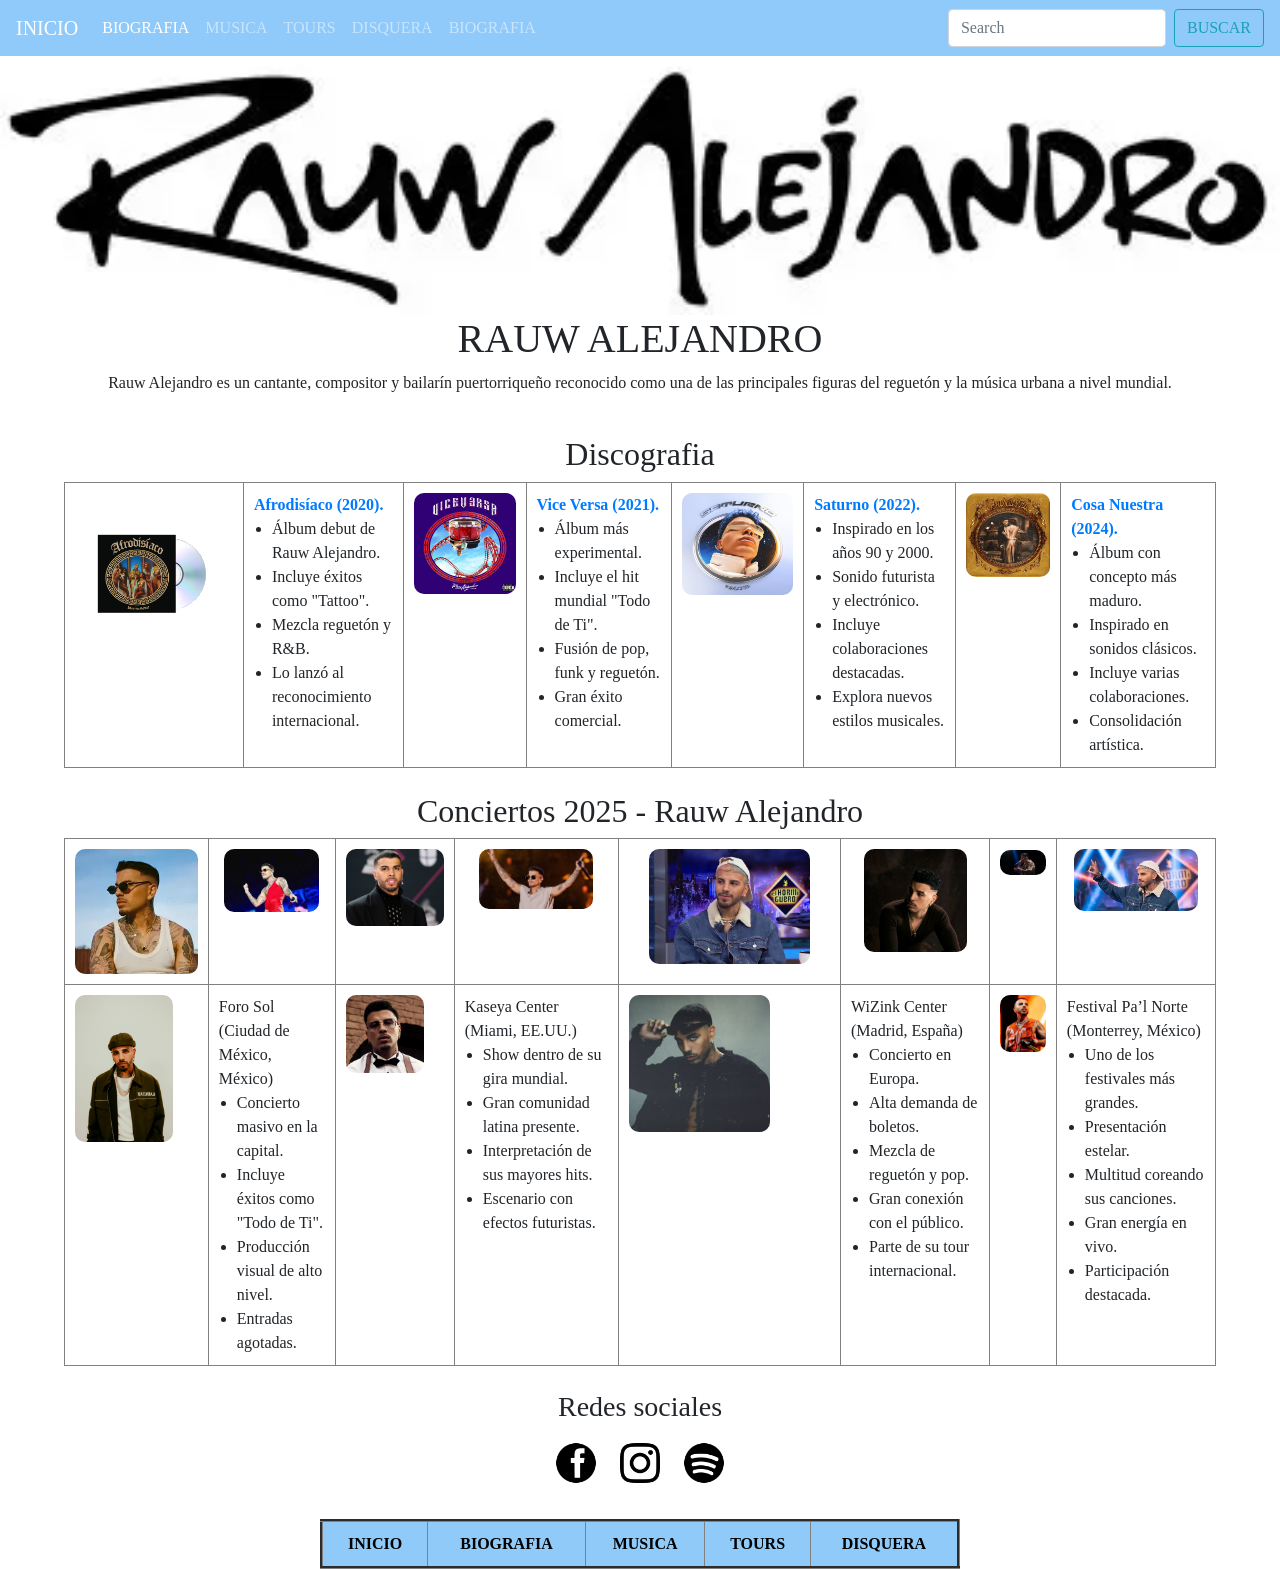
<file: index.html>
<!DOCTYPE html>
<html lang="es">
<head>
    <meta charset="UTF-8">
    <meta name="viewport" content="width=device-width, initial-scale=1.0">
    <title>Pagina principal</title>
    <link rel="stylesheet"
    href="https://stackpath.bootstrapcdn.com/bootstrap/4.4.1/css/bootstrap.min.css">

    <style>
        body{
            background-color:#fff;
            font-family: Verdana;
        }

        h1, h2, h3{
            text-align:center;
        }

        table{
            border-collapse: collapse;
        }

        td{
            padding:10px;
            vertical-align: top;
        }

        .menu td{
            background-color:#90CAF9;
        }

        .menu a{
            text-decoration:none;
            color:black;
            font-weight:bold;
        }

        .menu a:hover{
            color:#0D47A1;
        }

        img{
            border-radius:10px;
        }

        ul{
            margin:0;
            padding-left:18px;
        }
    </style>
</head>
<body>
<nav class="navbar navbar-expand-lg navbar-dark"
style="background-color: #90cafb;">
    <a class="navbar-brand" href="index.html">INICIO</a>
    <button class="navbar-toggler" type="button"
    data-toggle="collapse"
    data-target="#navbarTogglerDemo02"
    aria-controls="navbarTogglerDemo02"
    aria-expanded="false"
    aria-label="Toggle navigation">
        <span class="navbar-toggler-icon"></span>
    </button>
    <div class="collapse navbar-collapse" id="navbarTogglerDemo02">
        <ul class="navbar-nav mr-auto mt-2 mt-lg-0">

            <li class="nav-item active">
                <a class="nav-link" href="sofpag1.html">
                   BIOGRAFIA
                </a>
            </li>
            <li class="nav-item">
                <a class="nav-link" href="sofpag2.html">
                    MUSICA
                </a>
            </li>
            <li class="nav-item">
                <a class="nav-link" href="sofpag3.html">
                    TOURS
                </a>
            </li>
            <li class="nav-item">
                <a class="nav-link" href="sofpag4.html">
                    DISQUERA
                </a>
            </li>
            <li class="nav-item">
                <a class="nav-link" href="bio.html">
                    BIOGRAFIA
                </a>
            </li>
        </ul>
        <form class="form-inline my-2 my-lg-0">
            <input class="form-control mr-sm-2"
            type="search"
            placeholder="Search">
            <button class="btn btn-outline-info my-2 my-sm-0"
            type="submit">
                BUSCAR
            </button>
        </form>
    </div>
</nav>
<img src="imagenes/baner.webp" width="100%" height="50%">
<h1>RAUW ALEJANDRO</h1>
<p align="center">
Rauw Alejandro es un cantante, compositor y bailarín puertorriqueño reconocido
como una de las principales figuras del reguetón y la música urbana a nivel mundial.
</p>

<br>
<h2>Discografia</h2>
<table width="90%" align="center" border="1">
<tr>

<td>
<img src="imagenes/afrodi.webp" width="100%">
</td>

<td>
<a href="https://open.spotify.com/album/3fq06DDIkadDRB9RuBb22v">
<b>Afrodisíaco (2020).</b>
</a>

<ul>
    <li>Álbum debut de Rauw Alejandro.</li>
    <li>Incluye éxitos como "Tattoo".</li>
    <li>Mezcla reguetón y R&B.</li>
    <li>Lo lanzó al reconocimiento internacional.</li>
</ul>
</td>

<td>
<img src="imagenes/viceversa.jpeg" width="100%">
</td>

<td>
<a href="https://open.spotify.com/album/2Nt6MDJXfoxQ22tIQgWXIh">
<b>Vice Versa (2021).</b>
</a>

<ul>
    <li>Álbum más experimental.</li>
    <li>Incluye el hit mundial "Todo de Ti".</li>
    <li>Fusión de pop, funk y reguetón.</li>
    <li>Gran éxito comercial.</li>
</ul>
</td>

<td>
<img src="imagenes/saturno.png" width="100%">
</td>

<td>
<a href="https://open.spotify.com/album/5AcRssiG0Zqu3lqYW7hMoM">
<b>Saturno (2022).</b>
</a>

<ul>
    <li>Inspirado en los años 90 y 2000.</li>
    <li>Sonido futurista y electrónico.</li>
    <li>Incluye colaboraciones destacadas.</li>
    <li>Explora nuevos estilos musicales.</li>
</ul>
</td>

<td>
<img src="imagenes/cosanuestra.avif" width="100%">
</td>

<td>
<a href="https://open.spotify.com/album/0aX0UXrHG2ceYIxTQcqJdA">
<b>Cosa Nuestra (2024).</b>
</a>

<ul>
    <li>Álbum con concepto más maduro.</li>
    <li>Inspirado en sonidos clásicos.</li>
    <li>Incluye varias colaboraciones.</li>
    <li>Consolidación artística.</li>
</ul>
</td>
</tr>
</table>
<br>
<h2>Conciertos 2025 - Rauw Alejandro</h2>
<table width="90%" align="center" border="1">
<tr align="center">
<td><img src="imagenes/rauw.webp" width="100%"></td>
<td><img src="imagenes/rauw11.jpg" width="90%"></td>
<td><img src="imagenes/rauw2.jpeg" width="100%"></td>
<td><img src="imagenes/rauw10.webp" width="80%"></td>
<td><img src="imagenes/rauw8.jpg" width="80%"></td>
<td><img src="imagenes/rauw5.jpg" width="80%"></td>
<td><img src="imagenes/rauw9.webp" width="100%"></td>
<td><img src="imagenes/rauw7.webp" width="90%"></td>
</tr>
<tr>
<td><img src="imagenes/rauw3.jpg" width="80%"></td>

<td>
Foro Sol (Ciudad de México, México)

<ul>
    <li>Concierto masivo en la capital.</li>
    <li>Incluye éxitos como "Todo de Ti".</li>
    <li>Producción visual de alto nivel.</li>
    <li>Entradas agotadas.</li>
</ul>
</td>
<td><img src="imagenes/rauw6.jpg" width="80%"></td>

<td>
Kaseya Center (Miami, EE.UU.)

<ul>
    <li>Show dentro de su gira mundial.</li>
    <li>Gran comunidad latina presente.</li>
    <li>Interpretación de sus mayores hits.</li>
    <li>Escenario con efectos futuristas.</li>
</ul>
</td>

<td><img src="imagenes/rauw4.jpg" width="70%"></td>

<td>
WiZink Center (Madrid, España)

<ul>
    <li>Concierto en Europa.</li>
    <li>Alta demanda de boletos.</li>
    <li>Mezcla de reguetón y pop.</li>
    <li>Gran conexión con el público.</li>
    <li>Parte de su tour internacional.</li>
</ul>
</td>

<td><img src="imagenes/rauw1.webp" width="100%"></td>

<td>
Festival Pa’l Norte (Monterrey, México)

<ul>
    <li>Uno de los festivales más grandes.</li>
    <li>Presentación estelar.</li>
    <li>Multitud coreando sus canciones.</li>
    <li>Gran energía en vivo.</li>
    <li>Participación destacada.</li>
</ul>
</td>
</tr>
</table>
<br>
<h3>Redes sociales</h3>
<table width="15%" align="center" border="0">
<tr>
<td>
<a href="https://www.facebook.com/rauwalejandro/">
<img src="imagenes/facebook.jpg"
width="100%"
alt="Facebook de Rauw Alejandro">
</a>
</td>
<td>
<a href="https://www.instagram.com/rauwalejandro/">
<img src="imagenes/instagram.jpg"
width="100%"
alt="Instagram de Rauw Alejandro">
</a>
</td>
<td>
<a href="https://open.spotify.com/intl-es/artist/1mcTU81TzQhprhouKaTkpq">
<img src="imagenes/spoty.jpg"
width="100%"
alt="Spotify de Rauw Alejandro">
</a>
</td>
</tr>
</table><br>
<table width="50%" align="center" border="3" class="menu">
<tr align="center">
    <td><a href="index.html">INICIO</a></td>
    <td><a href="sofpag1.html">BIOGRAFIA</a></td>
    <td><a href="sofpag2.html">MUSICA</a></td>
    <td><a href="sofpag3.html">TOURS</a></td>
    <td><a href="sofpag4.html">DISQUERA</a></td>
</tr>
</table>

<script src="https://code.jquery.com/jquery-3.4.1.slim.min.js"></script>
<script src="https://cdn.jsdelivr.net/npm/popper.js@1.16.0/dist/umd/popper.min.js"></script>
<script src="https://stackpath.bootstrapcdn.com/bootstrap/4.4.1/js/bootstrap.min.js"></script>

</body>
</html>
</file>
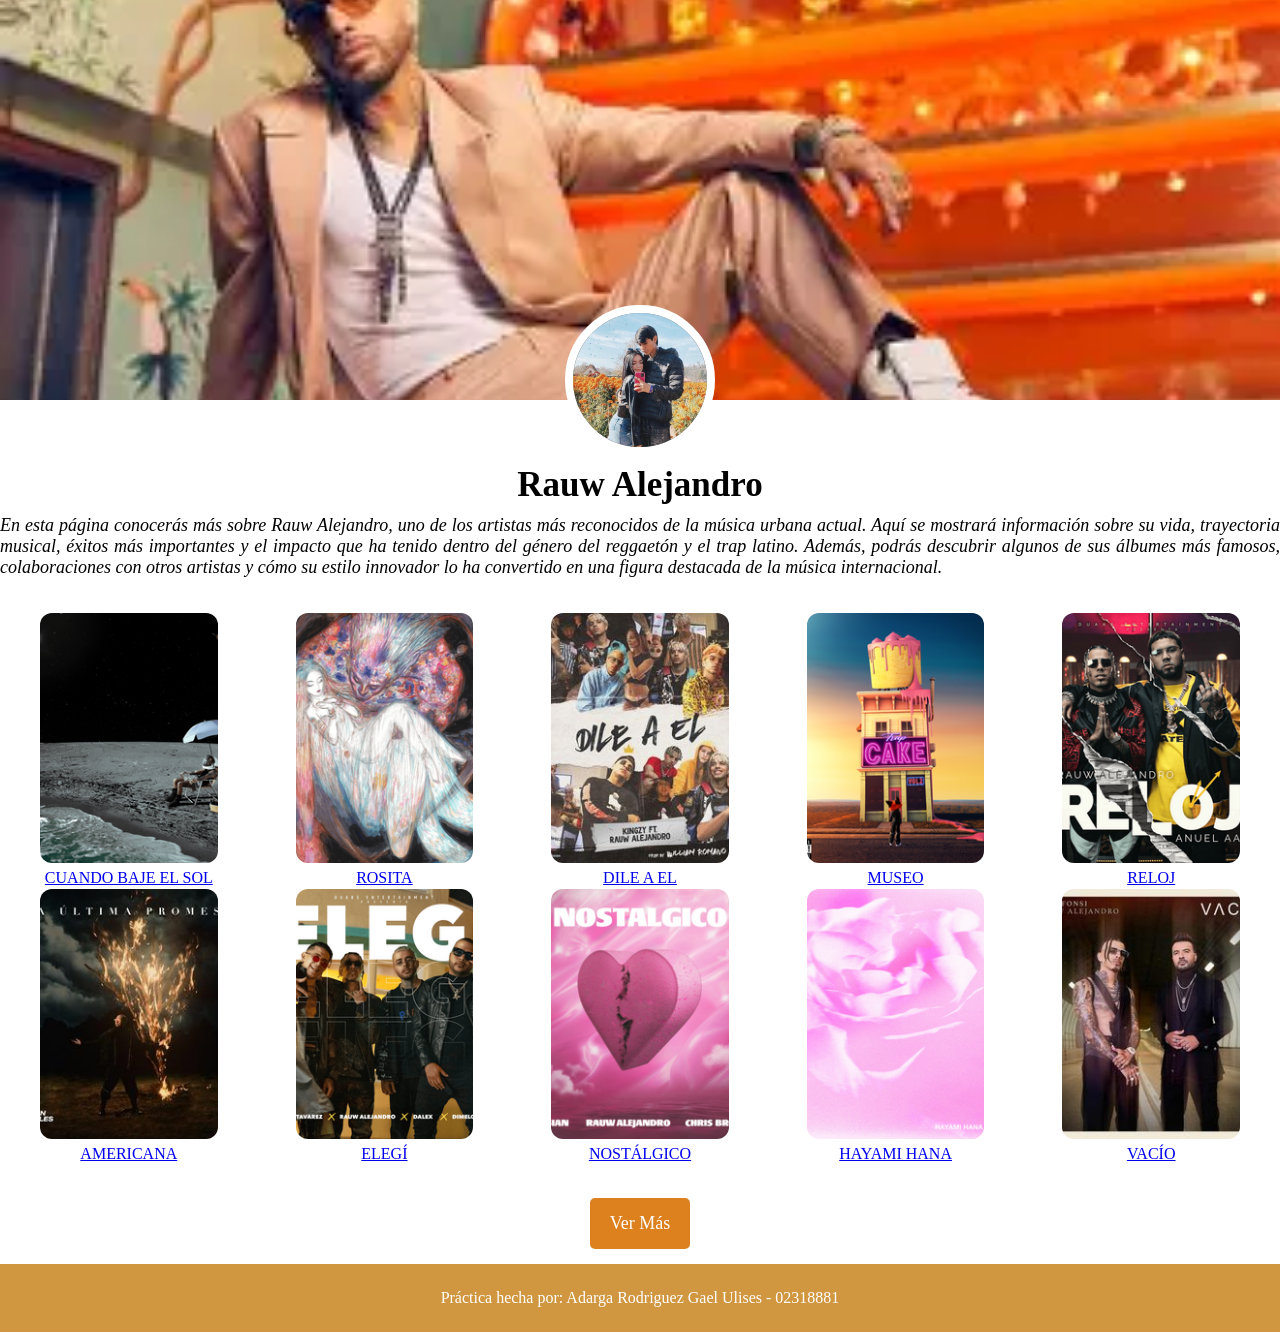
<file: bio.html>
<!DOCTYPE html>
<html lang="es">
<head>
    <meta charset="UTF-8">
    <meta name="viewport" content="width=device-width, initial-scale=1.0">
    <title>Práctica 4 - Raw Alejandro</title>

    <link rel="stylesheet" href="estilos.css">
</head>
<body>
    <div class="contenedor">

        <header>

        </header>
        <main>
            <div class="perfil">
                <img src="imagenes/perfil.jpg" alt="Rauw Alejandro">
            </div>

            <div class="texto">

                <h2>Rauw Alejandro</h2>

                <p>
                    En esta página conocerás más sobre Rauw Alejandro, uno de los artistas más
                    reconocidos de la música urbana actual. Aquí se mostrará información sobre
                    su vida, trayectoria musical, éxitos más importantes y el impacto que ha
                    tenido dentro del género del reggaetón y el trap latino.

                    Además, podrás descubrir algunos de sus álbumes más famosos, colaboraciones
                    con otros artistas y cómo su estilo innovador lo ha convertido en una figura
                    destacada de la música internacional.
                </p>


            <br>
<table width="100%" align="center" border="0">

<tr align="center">
    <td><img src="imagenes/cuando.png"></td>
    <td><img src="imagenes/rosita.png"></td>
    <td><img src="imagenes/dile.jpg"></td>
    <td><img src="imagenes/museo.png"></td>
    <td><img src="imagenes/reloj.png"></td>
</tr>

<tr align="center">
    <td><a href="https://open.spotify.com/intl-es/track/4OVHxReloGwGriqVFF2M79">CUANDO BAJE EL SOL</a></td>
    <td><a href="https://open.spotify.com/intl-es/track/4HyPxBQDLUnY3w7gukITrW">ROSITA</a></td>
    <td><a href="https://open.spotify.com/intl-es/track/13Tbv4nflNxg9kYBIbJnd9">DILE A EL</a></td>
    <td><a href="https://open.spotify.com/intl-es/track/6WfxIJKmYRSpsBJv0tEAKX">MUSEO</a></td>
    <td><a href="https://open.spotify.com/intl-es/track/4loQgPwJHocL3dFwLfjb1J">RELOJ</a></td>
</tr>

<tr align="center">
    <td><img src="imagenes/americana.jpg"></td>
    <td><img src="imagenes/elegi.png"></td>
    <td><img src="imagenes/nostalgico.png"></td>
    <td><img src="imagenes/hayami.png"></td>
    <td><img src="imagenes/vacio.jpg"></td>
</tr>

<tr align="center">
    <td><a href="https://open.spotify.com/intl-es/track/7mmyIoIK9SZRW6pXJfwFnk">AMERICANA</a></td>
    <td><a href="https://open.spotify.com/intl-es/track/50ZC4PM7hywH27RcCfViau">ELEGÍ</a></td>
    <td><a href="https://open.spotify.com/intl-es/track/2BEcap3xJtmiPaHKyfQi4e">NOSTÁLGICO</a></td>
    <td><a href="https://open.spotify.com/intl-es/track/1G7dT2vBltjqflkUEHwRoX">HAYAMI HANA</a></td>
    <td><a href="https://open.spotify.com/intl-es/track/4KnLltd5UNz4c085UAr5dR">VACÍO</a></td>
</tr>

</table>
<br>
            <div class="boton">
                <a href="index.html" class="btn">Ver Más</a>
            </div>

        </main>

        <footer>
            <p>Práctica hecha por: Adarga Rodriguez Gael Ulises - 02318881</p>
        </footer>

    </div>

</body>
</html>
</file>
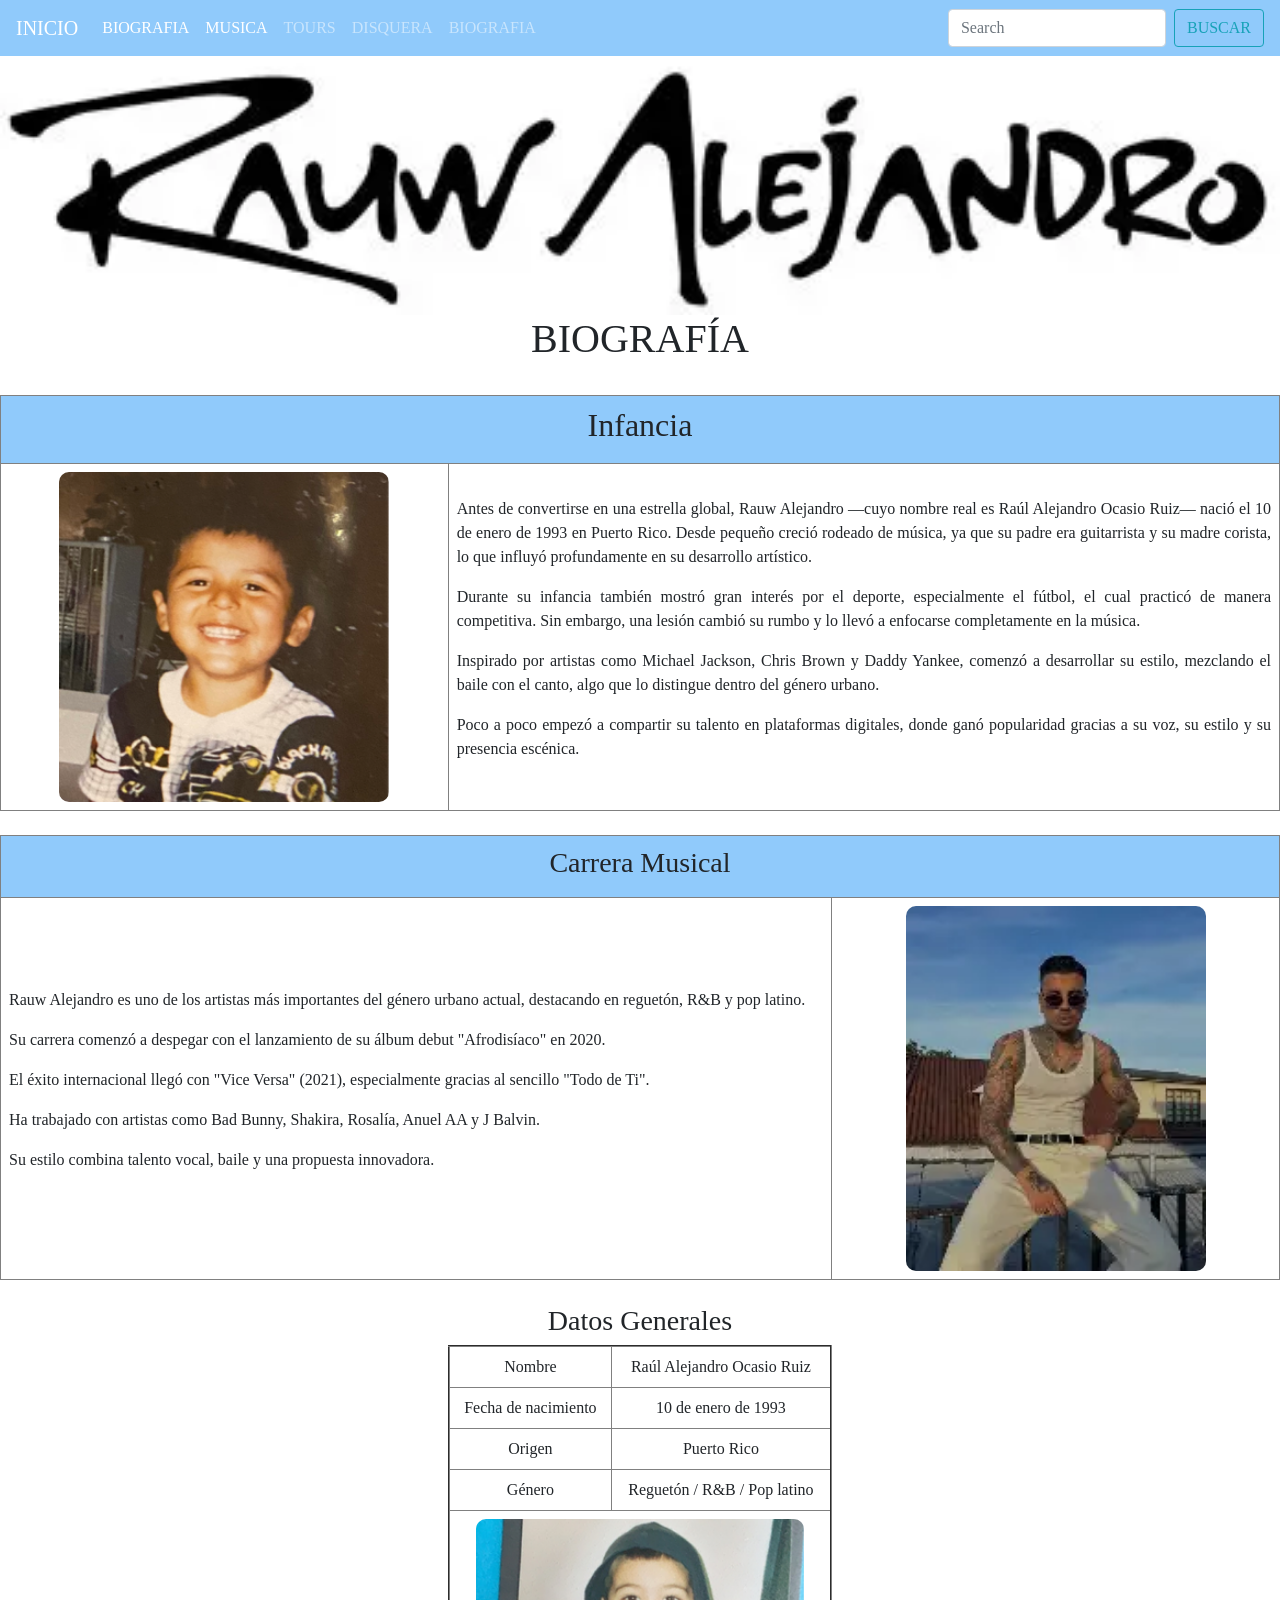
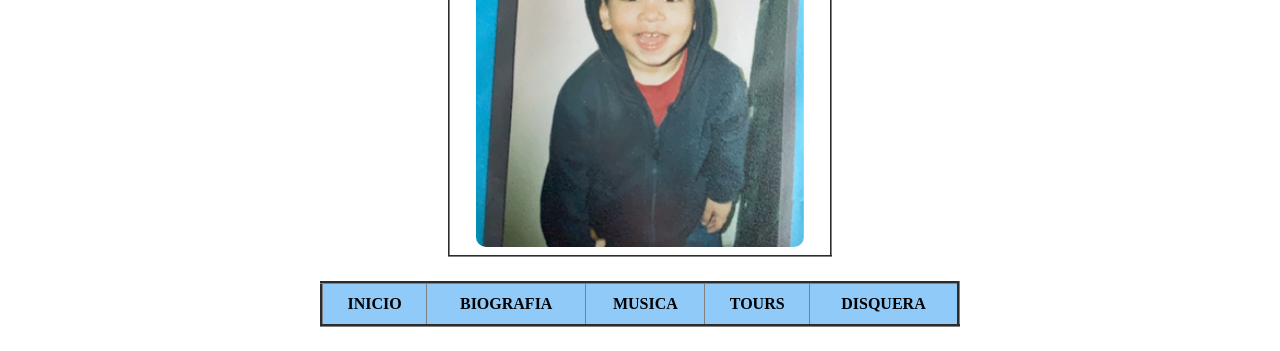
<file: sofpag1.html>
<!DOCTYPE html>
<html lang="es">

<head>

<meta charset="UTF-8">
<meta name="viewport" content="width=device-width, initial-scale=1.0">

<title>rauwpag1</title>

<link rel="stylesheet"
href="https://stackpath.bootstrapcdn.com/bootstrap/4.4.1/css/bootstrap.min.css"
integrity="sha384-Vkoo8x4CGsO3+Hhxv8T/Q5PaXtkKtu6ug5TOeNV6gBiFeWPGFN9MuhOf23Q9Ifjh"
crossorigin="anonymous">

<style>

body{
    background-color:#fff;
    font-family: Verdana;
}

h1, h2, h3{
    text-align:center;
}

table{
    border-collapse: collapse;
}

td{
    padding:8px;
}

.tr{
    background-color:#90cafb;
}

.menu td{
    background-color:#90CAF9;
}

.menu a{
    text-decoration:none;
    color:black;
    font-weight:bold;
}

.menu a:hover{
    color:#0D47A1;
}

img{
    border-radius:10px;
}

</style>

</head>

<body>


<nav class="navbar navbar-expand-lg navbar-dark"
style="background-color: #90cafb;">

<a class="navbar-brand" href="index.html">INICIO</a>

<button class="navbar-toggler"
type="button"
data-toggle="collapse"
data-target="#navbarTogglerDemo02"
aria-controls="navbarTogglerDemo02"
aria-expanded="false"
aria-label="Toggle navigation">

<span class="navbar-toggler-icon"></span>

</button>

<div class="collapse navbar-collapse" id="navbarTogglerDemo02">

<ul class="navbar-nav mr-auto mt-2 mt-lg-0">

<li class="nav-item active">
<a class="nav-link" href="sofpag1.html">
BIOGRAFIA
</a>
</li>

<li class="nav-item active">
<a class="nav-link" href="sofpag2.html">
MUSICA
</a>
</li>

<li class="nav-item">
<a class="nav-link" href="sofpag3.html">
TOURS
</a>
</li>

<li class="nav-item">
<a class="nav-link" href="sofpag4.html">
DISQUERA
</a>
</li>
<li class="nav-item">
                <a class="nav-link" href="bio.html">
                    BIOGRAFIA
                </a>
            </li>
</ul>

<form class="form-inline my-2 my-lg-0">

<input class="form-control mr-sm-2"
type="search"
placeholder="Search">

<button class="btn btn-outline-info my-2 my-sm-0"type="submit">
BUSCAR
</button>
</form>
</div>
</nav>

<img src="imagenes/baner.webp"
width="100%"
alt="Banner de Rauw Alejandro">

<h1>BIOGRAFÍA</h1>

<br>

<table border="1" width="100%" cellpadding="10" cellspacing="0">

<tr class="tr">

<th colspan="2">
<h2>Infancia</h2>
</th>

</tr>

<tr>

<td width="35%" align="center">

<img src="imagenes/infante.png" width="330">

</td>

<td align="justify">

<p>
Antes de convertirse en una estrella global, Rauw Alejandro —cuyo nombre real es
Raúl Alejandro Ocasio Ruiz— nació el 10 de enero de 1993 en Puerto Rico.
Desde pequeño creció rodeado de música, ya que su padre era guitarrista y
su madre corista, lo que influyó profundamente en su desarrollo artístico.
</p>

<p>
Durante su infancia también mostró gran interés por el deporte, especialmente
el fútbol, el cual practicó de manera competitiva. Sin embargo, una lesión
cambió su rumbo y lo llevó a enfocarse completamente en la música.
</p>

<p>
Inspirado por artistas como Michael Jackson, Chris Brown y Daddy Yankee,
comenzó a desarrollar su estilo, mezclando el baile con el canto, algo que
lo distingue dentro del género urbano.
</p>

<p>
Poco a poco empezó a compartir su talento en plataformas digitales, donde
ganó popularidad gracias a su voz, su estilo y su presencia escénica.
</p>

</td>

</tr>

</table>

<br>

<!-- CARRERA -->

<table border="1" width="100%" cellpadding="10" cellspacing="0">

<tr class="tr">

<th colspan="2">
<h3>Carrera Musical</h3>
</th>

</tr>

<tr>

<td align="justify">

<p>
Rauw Alejandro es uno de los artistas más importantes del género urbano actual,
destacando en reguetón, R&B y pop latino.
</p>

<p>
Su carrera comenzó a despegar con el lanzamiento de su álbum debut
"Afrodisíaco" en 2020.
</p>

<p>
El éxito internacional llegó con "Vice Versa" (2021),
especialmente gracias al sencillo "Todo de Ti".
</p>

<p>
Ha trabajado con artistas como Bad Bunny, Shakira, Rosalía,
Anuel AA y J Balvin.
</p>

<p>
Su estilo combina talento vocal, baile y una propuesta innovadora.
</p>

</td>

<td width="35%" align="center">

<img src="imagenes/a.webp" width="300">
</td>
</tr>
</table>
<br>
<h3>Datos Generales</h3>
<table align="center" border="2" width="30%">
<tr align="center">
<td>Nombre</td>
<td>Raúl Alejandro Ocasio Ruiz</td>
</tr>
<tr align="center">
<td>Fecha de nacimiento</td>
<td>10 de enero de 1993</td>
</tr>
<tr align="center">
<td>Origen</td>
<td>Puerto Rico</td>
</tr>
<tr align="center">
<td>Género</td>
<td>Reguetón / R&B / Pop latino</td>
</tr>
<tr align="center">
<td colspan="2">
<img src="imagenes/nino.png" width="90%">

</td>
</tr>
</table>

<br>

<table width="50%" align="center" border="3" class="menu">
<tr align="center">
<td><a href="index.html">INICIO</a></td>
<td><a href="sofpag1.html">BIOGRAFIA</a></td>
<td><a href="sofpag2.html">MUSICA</a></td>
<td><a href="sofpag3.html">TOURS</a></td>
<td><a href="sofpag4.html">DISQUERA</a></td>
</tr>
</table>
<br>


<script src="https://code.jquery.com/jquery-3.4.1.slim.min.js"></script>
<script src="https://cdn.jsdelivr.net/npm/popper.js@1.16.0/dist/umd/popper.min.js"></script>
<script src="https://stackpath.bootstrapcdn.com/bootstrap/4.4.1/js/bootstrap.min.js"></script>

</body>
</html>
</file>
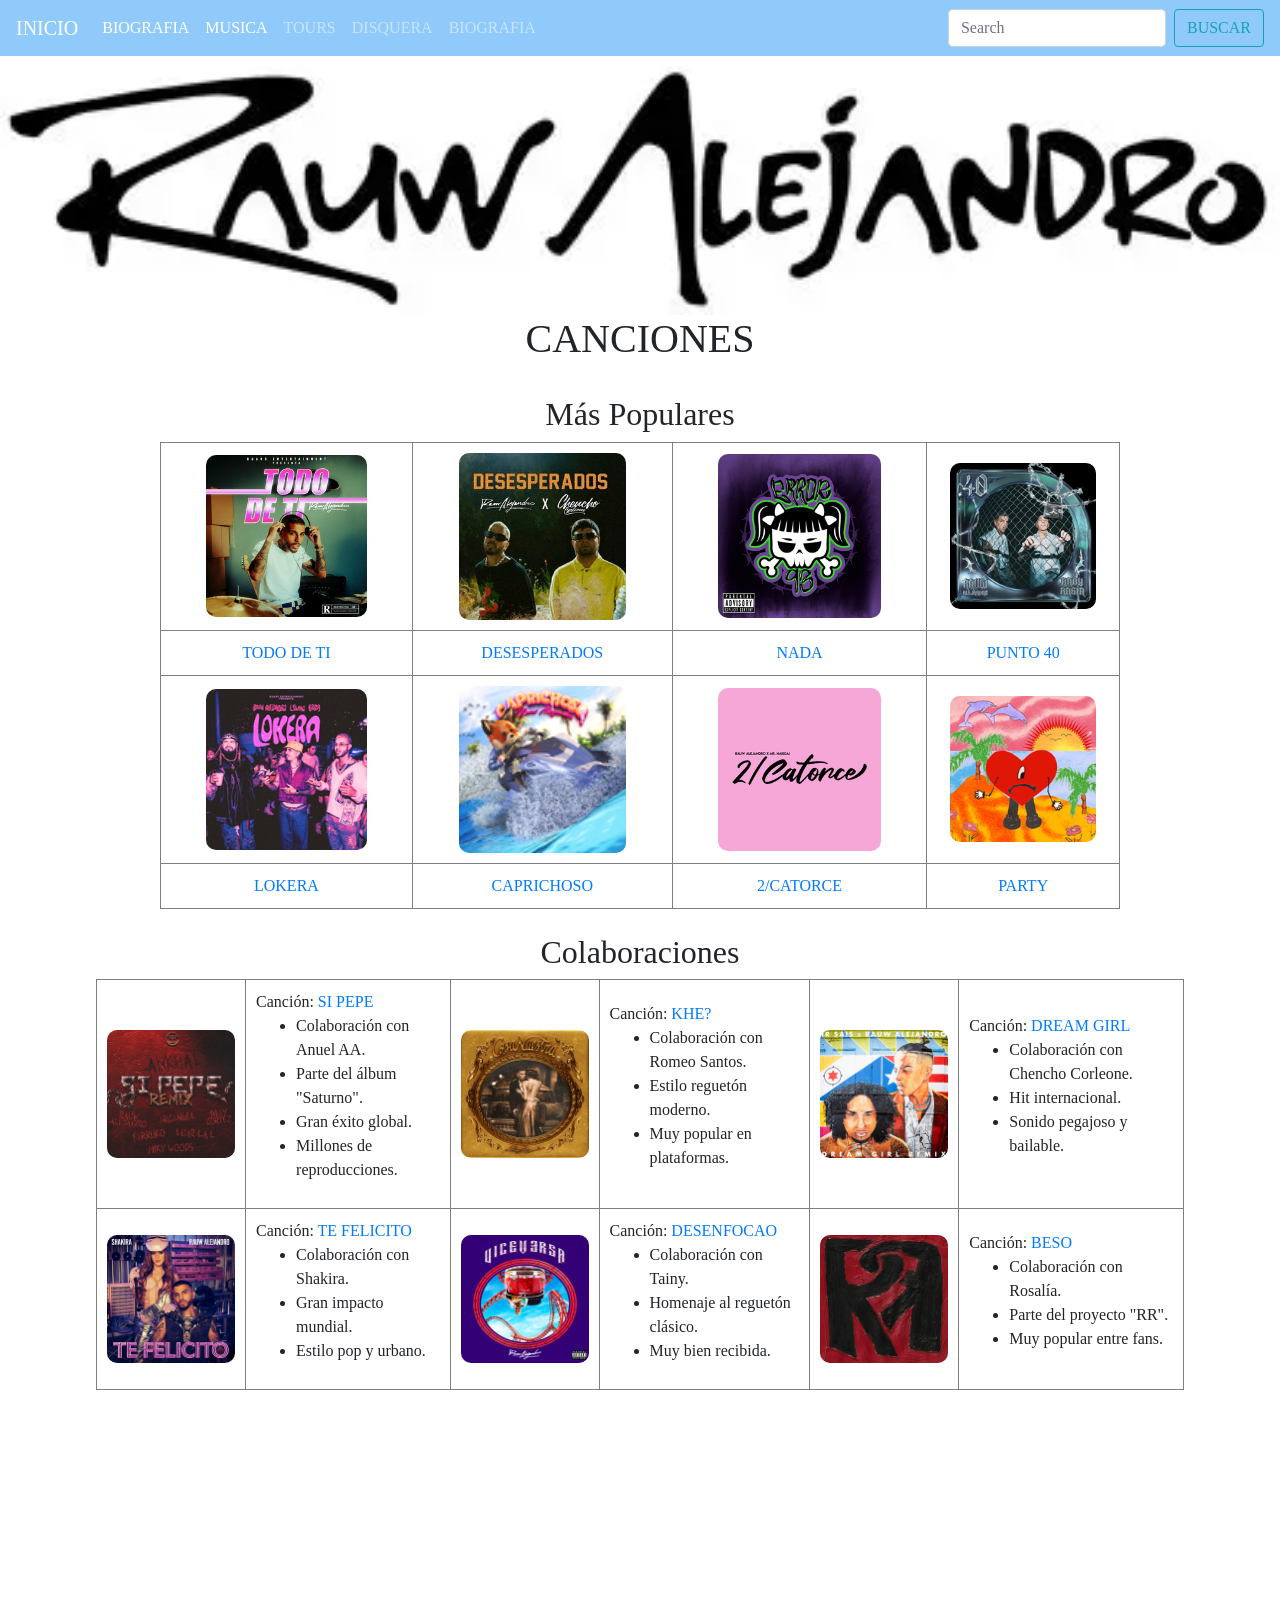
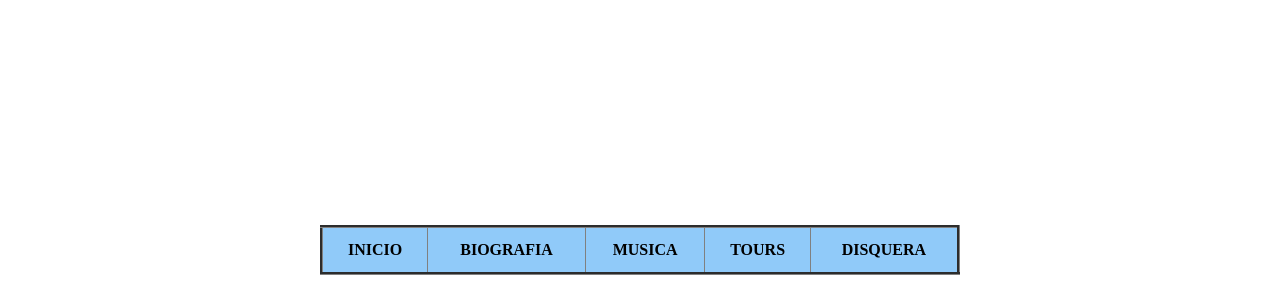
<file: sofpag2.html>
<!DOCTYPE html>
<html lang="es">
<head>
<meta charset="UTF-8">
<meta name="viewport" content="width=device-width, initial-scale=1.0">
<title>rauwpag2</title>
<link rel="stylesheet"
href="https://stackpath.bootstrapcdn.com/bootstrap/4.4.1/css/bootstrap.min.css"
integrity="sha384-Vkoo8x4CGsO3+Hhxv8T/Q5PaXtkKtu6ug5TOeNV6gBiFeWPGFN9MuhOf23Q9Ifjh"
crossorigin="anonymous">
<style>

body{
    background-color:#fff;
    font-family: Verdana;
}

h1, h2{
    text-align:center;
}

table{
    border-collapse: collapse;
}

td{
    padding:10px;
}

.menu td{
    background-color:#90CAF9;
}

.menu a{
    text-decoration:none;
    color:black;
    font-weight:bold;
}

.menu a:hover{
    color:#0D47A1;
}

img{
    border-radius:10px;
}
</style>
</head>
<body>
<nav class="navbar navbar-expand-lg navbar-dark"
style="background-color: #90cafb;">
<a class="navbar-brand" href="index.html">INICIO</a>
<button class="navbar-toggler"
type="button"
data-toggle="collapse"
data-target="#navbarTogglerDemo02"
aria-controls="navbarTogglerDemo02"
aria-expanded="false"
aria-label="Toggle navigation">
<span class="navbar-toggler-icon"></span>
</button>
<div class="collapse navbar-collapse" id="navbarTogglerDemo02">
<ul class="navbar-nav mr-auto mt-2 mt-lg-0">
<li class="nav-item active">
<a class="nav-link" href="sofpag1.html">
BIOGRAFIA
</a>
</li>
<li class="nav-item active">
<a class="nav-link" href="sofpag2.html">
MUSICA
</a>
</li>
<li class="nav-item">
<a class="nav-link" href="sofpag3.html">
TOURS
</a>
</li>
<li class="nav-item">
<a class="nav-link" href="sofpag4.html">
DISQUERA
</a>
</li>
<li class="nav-item">
                <a class="nav-link" href="bio.html">
                    BIOGRAFIA
                </a>
            </li>
</ul>
<form class="form-inline my-2 my-lg-0">
<input class="form-control mr-sm-2"
type="search"
placeholder="Search">
<button class="btn btn-outline-info my-2 my-sm-0"
type="submit">
BUSCAR
</button>
</form>
</div>
</nav>
<img src="imagenes/baner.webp"
width="100%"
alt="Banner de Rauw Alejandro">
<h1>CANCIONES</h1>
<br>
<h2>Más Populares</h2>
<table width="75%" align="center" border="1">
<tr align="center">
<td><img src="imagenes/todo.png" width="70%"></td>
<td><img src="imagenes/deses.jpg" width="70%"></td>
<td><img src="imagenes/nada.png" width="70%"></td>
<td><img src="imagenes/punto.png" width="85%"></td>
</tr>
<tr align="center">
<td>
<a href="https://open.spotify.com/track/3Z8FwOEN59mRMxDCtb8N0A">
TODO DE TI
</a>
</td>
<td>
<a href="https://open.spotify.com/track/6tDDoYIxWvMLTdKpjFkc1B">
DESESPERADOS
</a>
</td>
<td>
<a href="https://open.spotify.com/track/5ZULALImTm80tzUbYQYM9d">
NADA
</a>
</td>
<td>
<a href="https://open.spotify.com/track/4QkR8Yz9dZl1jZt1Y7M1oF">
PUNTO 40
</a>
</td>
</tr>
<tr align="center">
<td><img src="imagenes/lokera.png" width="70%"></td>
<td><img src="imagenes/capri.png" width="70%"></td>
<td><img src="imagenes/cato.png" width="70%"></td>
<td><img src="imagenes/party.png" width="85%"></td>
</tr>
<tr align="center">
<td>
<a href="https://open.spotify.com/track/6v3KW9xbzN5yKLt9YKDYA2">
LOKERA
</a>
</td>
<td>
<a href="https://open.spotify.com/track/1cCXT1cErAY6tmIqvCqCk5">
CAPRICHOSO
</a>
</td>
<td>
<a href="https://open.spotify.com/track/0c9F6m3hN8h9l4Yh1tX5qZ">
2/CATORCE
</a>
</td>
<td>
<a href="https://open.spotify.com/track/5Eax0qFko2dh7Rl2lYs3bx">
PARTY
</a>
</td>
</tr>
</table>
<br>
<h2>Colaboraciones</h2>
<table width="85%" align="center" border="1">
<tr>
<td>
<img src="imagenes/sipe.png" width="100%">
</td>
<td>
Canción:
<a href="https://open.spotify.com/track/5Eax0qFko2dh7Rl2lYs3bx">
SI PEPE
</a>
<ul>
<li>Colaboración con Anuel AA.</li>
<li>Parte del álbum "Saturno".</li>
<li>Gran éxito global.</li>
<li>Millones de reproducciones.</li>
</ul>
</td>
<td>
<img src="imagenes/khe.png" width="100%">
</td>
<td>
Canción:
<a href="https://open.spotify.com/track/6v3KW9xbzN5yKLt9YKDYA2">
KHE?
</a>
<ul>
<li>Colaboración con Romeo Santos.</li>
<li>Estilo reguetón moderno.</li>
<li>Muy popular en plataformas.</li>
</ul>
</td>
<td>
<img src="imagenes/dream.png" width="100%">
</td>
<td>
Canción:
<a href="https://open.spotify.com/track/6tDDoYIxWvMLTdKpjFkc1B">
DREAM GIRL
</a>
<ul>
<li>Colaboración con Chencho Corleone.</li>
<li>Hit internacional.</li>
<li>Sonido pegajoso y bailable.</li>
</ul>
</td>
</tr>
<tr>

<td>
<img src="imagenes/felicito.png" width="100%">
</td>

<td>

Canción:
<a href="https://open.spotify.com/track/4nrPB8O7Y7wsOCJdgXkthe">
TE FELICITO
</a>

<ul>
<li>Colaboración con Shakira.</li>
<li>Gran impacto mundial.</li>
<li>Estilo pop y urbano.</li>
</ul>

</td>

<td>
<img src="imagenes/desen.png" width="100%">
</td>

<td>

Canción:
<a href="https://open.spotify.com/track/4QkR8Yz9dZl1jZt1Y7M1oF">
DESENFOCAO
</a>

<ul>
<li>Colaboración con Tainy.</li>
<li>Homenaje al reguetón clásico.</li>
<li>Muy bien recibida.</li>
</ul>

</td>

<td>
<img src="imagenes/beso.png" width="100%">
</td>

<td>

Canción:
<a href="https://open.spotify.com/track/609E1JCInJncactoMmkDon">
BESO
</a>

<ul>
<li>Colaboración con Rosalía.</li>
<li>Parte del proyecto "RR".</li>
<li>Muy popular entre fans.</li>
</ul>
</td>
</tr>
</table>
<br>
<div align="center">
<iframe
src="https://open.spotify.com/embed/artist/1mcTU81TzQhprhouKaTkpq"
width="350"
height="380"
frameborder="0"
allow="autoplay; clipboard-write; encrypted-media; fullscreen; picture-in-picture">
</iframe>
</div>
<br>
<table width="50%" align="center" border="3" class="menu">
<tr align="center">
<td><a href="index.html">INICIO</a></td>
<td><a href="sofpag1.html">BIOGRAFIA</a></td>
<td><a href="sofpag2.html">MUSICA</a></td>
<td><a href="sofpag3.html">TOURS</a></td>
<td><a href="sofpag4.html">DISQUERA</a></td>
</tr>
</table>
<br>
<script src="https://code.jquery.com/jquery-3.4.1.slim.min.js"></script>
<script src="https://cdn.jsdelivr.net/npm/popper.js@1.16.0/dist/umd/popper.min.js"></script>
<script src="https://stackpath.bootstrapcdn.com/bootstrap/4.4.1/js/bootstrap.min.js"></script>

</body>
</html>
</file>
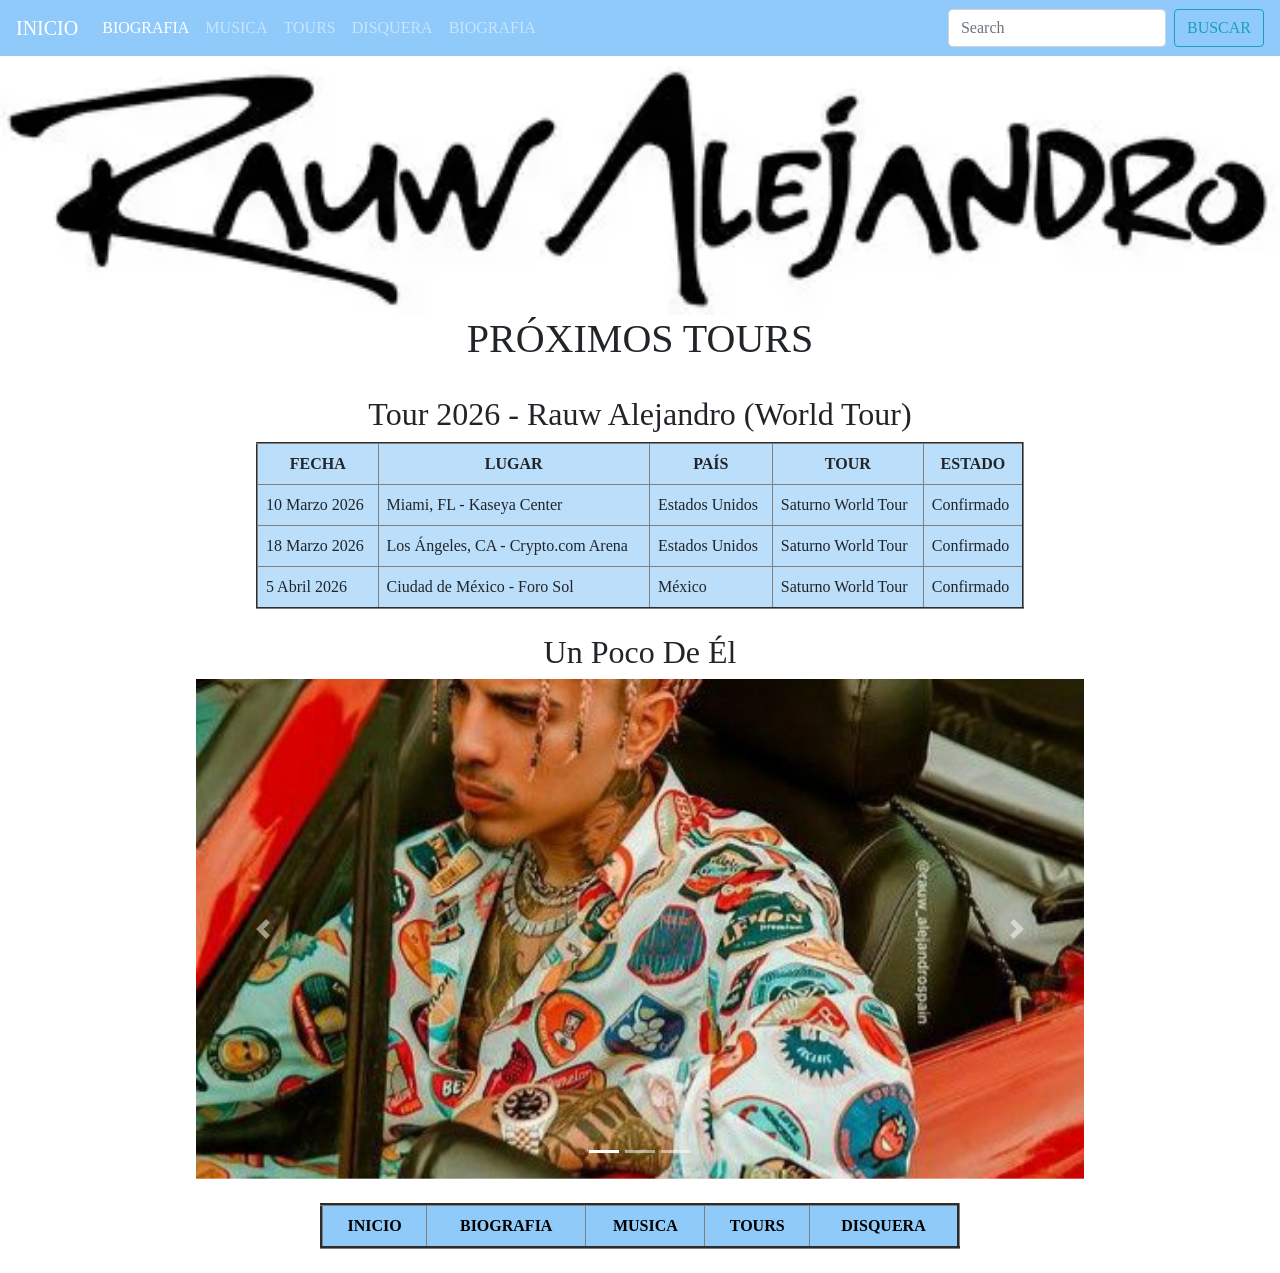
<file: sofpag3.html>
<!DOCTYPE html>
<html lang="es">
<head>
<meta charset="UTF-8">
<meta name="viewport" content="width=device-width, initial-scale=1.0">
<title>rauwpag3</title>
<link rel="stylesheet" href="https://stackpath.bootstrapcdn.com/bootstrap/4.4.1/css/bootstrap.min.css" integrity="sha384-Vkoo8x4CGsO3+Hhxv8T/Q5PaXtkKtu6ug5TOeNV6gBiFeWPGFN9MuhOf23Q9Ifjh" crossorigin="anonymous">
<style>
body{
    background-color:#ffffff;
    font-family:Verdana;}

h1,h2{
    text-align:center;
}
table{
    border-collapse:collapse;
}
td{
    padding:8px;
}
.menu td{
    background-color:#90CAF9;
}
.menu a{
    text-decoration:none;
    color:black;
    font-weight:bold;
}
.menu a:hover{
    color:#0D47A1;
}
.tour{
    background-color:#BBDEFB;
}
.carousel-item img{
    width:100%;height:500px;
    object-fit:cover;
    }
</style>
</head>
<body>
<nav class="navbar navbar-expand-lg navbar-dark" style="background-color:#90cafb;">
<a class="navbar-brand" href="index.html">INICIO</a>
<button class="navbar-toggler" type="button" data-toggle="collapse" data-target="#navbarTogglerDemo02" aria-controls="navbarTogglerDemo02" aria-expanded="false" aria-label="Toggle navigation">
<span class="navbar-toggler-icon"></span>
</button>
<div class="collapse navbar-collapse" id="navbarTogglerDemo02">
<ul class="navbar-nav mr-auto mt-2 mt-lg-0">
<li class="nav-item active">
<a class="nav-link" href="sofpag1.html">BIOGRAFIA</a>
</li>
<li class="nav-item">
<a class="nav-link" href="sofpag2.html">MUSICA</a>
</li>
<li class="nav-item">
<a class="nav-link" href="sofpag3.html">TOURS</a>
</li>
<li class="nav-item">
<a class="nav-link" href="sofpag4.html">DISQUERA</a>
</li>
<li class="nav-item">
                <a class="nav-link" href="bio.html">
                    BIOGRAFIA
                </a>
            </li>
</ul>
<form class="form-inline my-2 my-lg-0">
<input class="form-control mr-sm-2" type="search" placeholder="Search">
<button class="btn btn-outline-info my-2 my-sm-0" type="submit">BUSCAR</button>
</form>
</div>
</nav>
<img src="imagenes/baner.webp" width="100%">
<h1>PRÓXIMOS TOURS</h1>
<br>
<h2>Tour 2026 - Rauw Alejandro (World Tour)</h2>
<table width="60%" align="center" border="2" class="tour">
<tr align="center">
<td><b>FECHA</b></td>
<td><b>LUGAR</b></td>
<td><b>PAÍS</b></td>
<td><b>TOUR</b></td>
<td><b>ESTADO</b></td>
</tr>
<tr>
<td>10 Marzo 2026</td>
<td>Miami, FL - Kaseya Center</td>
<td>Estados Unidos</td>
<td>Saturno World Tour</td>
<td>Confirmado</td>
</tr>
<tr>
<td>18 Marzo 2026</td>
<td>Los Ángeles, CA - Crypto.com Arena</td>
<td>Estados Unidos</td>
<td>Saturno World Tour</td>
<td>Confirmado</td>
</tr>
<tr>
<td>5 Abril 2026</td>
<td>Ciudad de México - Foro Sol</td>
<td>México</td>
<td>Saturno World Tour</td>
<td>Confirmado</td>
</tr>
</table>
<br>
<h2>Un Poco De Él</h2>
<div class="container">
<div id="carouselExampleCaptions" class="carousel slide" data-ride="carousel" style="width:80%;margin:auto;">
<ol class="carousel-indicators">
<li data-target="#carouselExampleCaptions" data-slide-to="0" class="active"></li>
<li data-target="#carouselExampleCaptions" data-slide-to="1"></li>
<li data-target="#carouselExampleCaptions" data-slide-to="2"></li>
</ol>
<div class="carousel-inner">
<div class="carousel-item active">
<img src="imagenes/h.jpg" class="d-block w-100" alt="">
</div>
<div class="carousel-item">
<img src="imagenes/a.webp" class="d-block w-100" alt="">
</div>
<div class="carousel-item">
<img src="imagenes/f.webp" class="d-block w-100" alt="">
</div>
</div>
<a class="carousel-control-prev" href="#carouselExampleCaptions" role="button" data-slide="prev">
<span class="carousel-control-prev-icon" aria-hidden="true"></span>
<span class="sr-only">Previous</span>
</a>
<a class="carousel-control-next" href="#carouselExampleCaptions" role="button" data-slide="next">
<span class="carousel-control-next-icon" aria-hidden="true"></span>
<span class="sr-only">Next</span>
</a>
</div>
</div>
<br>
<table width="50%" align="center" border="3" class="menu">
<tr align="center">
<td><a href="index.html">INICIO</a></td>
<td><a href="sofpag1.html">BIOGRAFIA</a></td>
<td><a href="sofpag2.html">MUSICA</a></td>
<td><a href="sofpag3.html">TOURS</a></td>
<td><a href="sofpag4.html">DISQUERA</a></td>
</tr>
</table>
<br>
<script src="https://code.jquery.com/jquery-3.4.1.slim.min.js" integrity="sha384-J6qa4849blE2+poT4WnyKhv5vZF5SrPo0iEjwBvKU7imGFAV0wwj1yYfoRSJoZ+n" crossorigin="anonymous"></script>
<script src="https://cdn.jsdelivr.net/npm/popper.js@1.16.0/dist/umd/popper.min.js" integrity="sha384-Q6E9RHvbIyZFJoft+2mJbHaEWldlvI9IOYy5n3zV9zzTtmI3UksdQRVvoxMfooAo" crossorigin="anonymous"></script>
<script src="https://stackpath.bootstrapcdn.com/bootstrap/4.4.1/js/bootstrap.min.js" integrity="sha384-wfSDF2E50Y2D1uUdj0O3uMBJnjuUD4Ih7YwaYd1iqfktj0Uod8GCExl3Og8ifwB6" crossorigin="anonymous"></script>

</body>
</html>
</file>
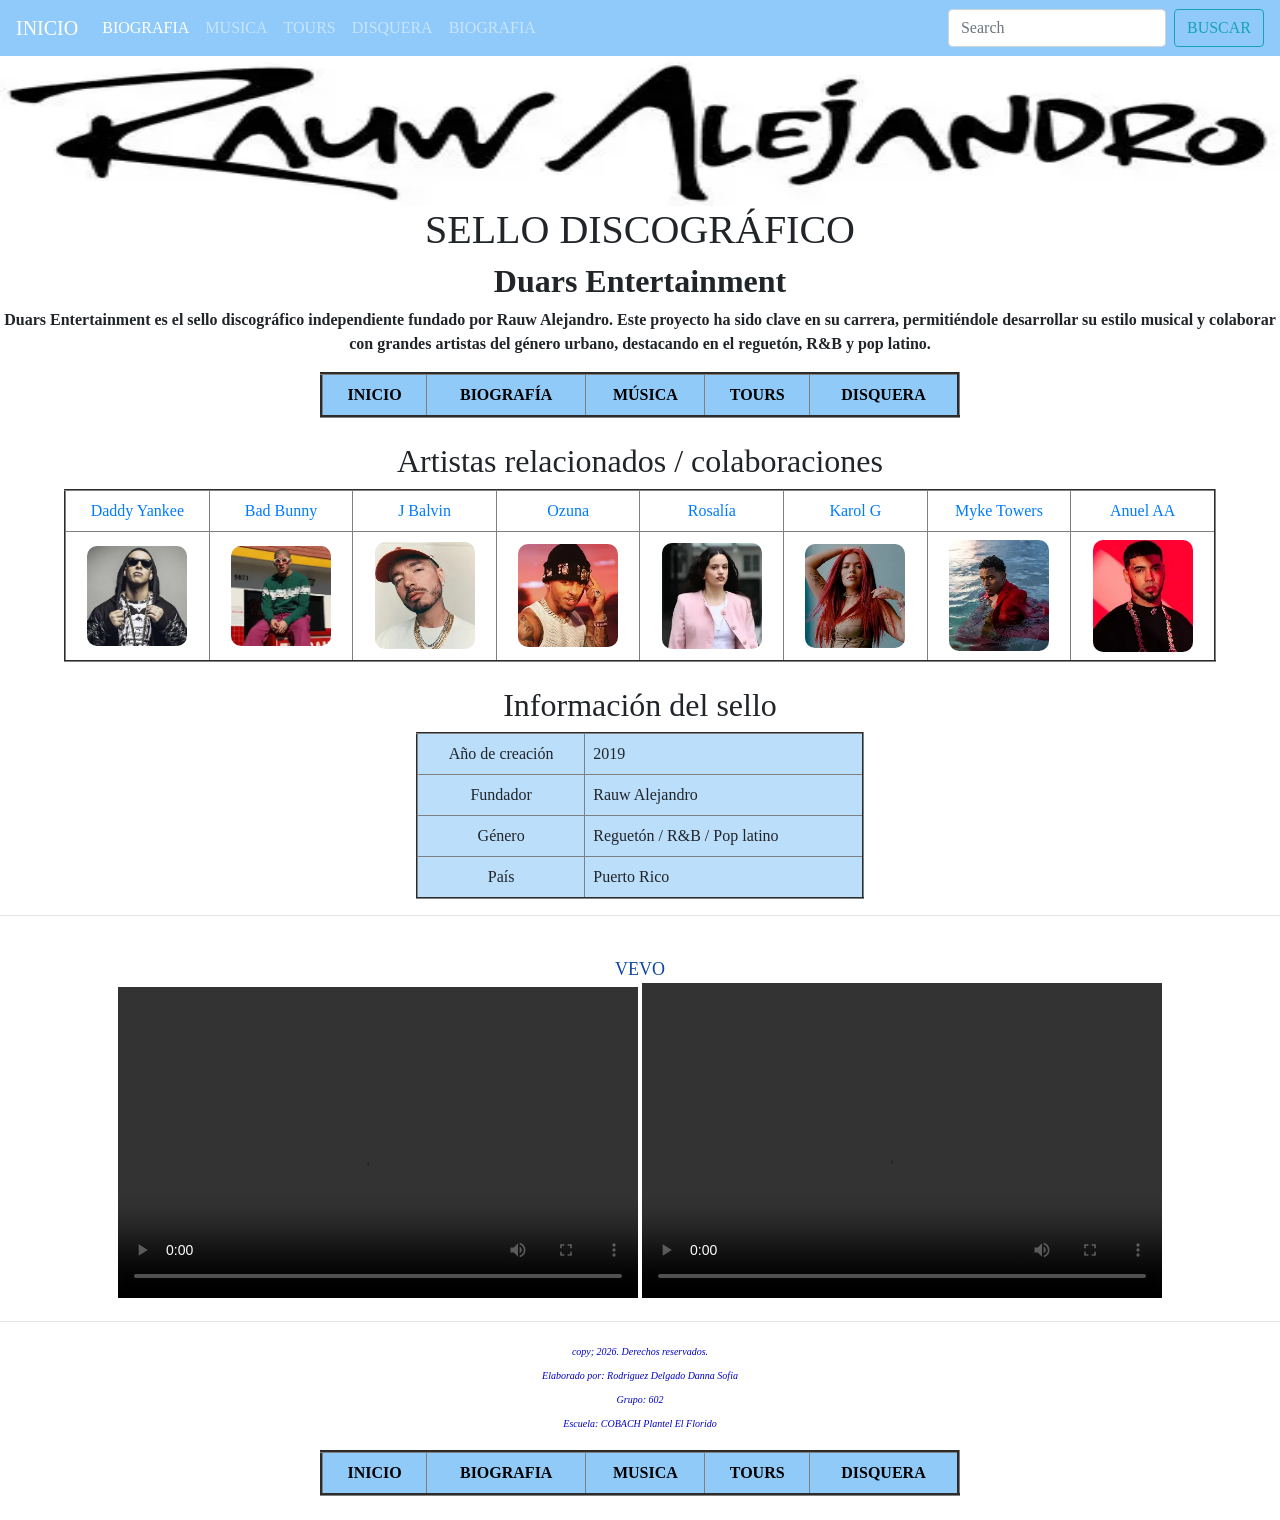
<file: sofpag4.html>
<!DOCTYPE html>
<html lang="es">
<head>
<meta charset="UTF-8">
<meta name="viewport" content="width=device-width, initial-scale=1.0">
<title>sofpag4</title>
<link rel="stylesheet" href="https://cdn.jsdelivr.net/npm/bootstrap@4.6.2/dist/css/bootstrap.min.css">
<style>
body{
background-color:#fff;
font-family:Verdana;
}
h1,h2{
text-align:center;
}
table{
border-collapse:collapse;
}
td{
padding:8px;
}
.menu td{
background-color:#90CAF9;
}
.menu a{
text-decoration:none;
color:black;
font-weight:bold;
}
.menu a:hover{
color:#0D47A1;
}
.artistas img{
border-radius:10px;
}
.info{
background-color:#BBDEFB;
}
</style><body>
<nav class="navbar navbar-expand-lg navbar-dark" style="background-color:#90cafb;">
<a class="navbar-brand" href="index.html">INICIO</a>
<button class="navbar-toggler" type="button"
data-toggle="collapse"
data-target="#navbarTogglerDemo02"
aria-controls="navbarTogglerDemo02"
aria-expanded="false"
aria-label="Toggle navigation">
<span class="navbar-toggler-icon"></span>
</button>
<div class="collapse navbar-collapse" id="navbarTogglerDemo02">
<ul class="navbar-nav mr-auto mt-2 mt-lg-0">
<li class="nav-item active">
<a class="nav-link" href="sofpag1.html">BIOGRAFIA</a>
</li>
<li class="nav-item">
<a class="nav-link" href="sofpag2.html">MUSICA</a>
</li>
<li class="nav-item">
<a class="nav-link" href="sofpag3.html">TOURS</a>
</li>
<li class="nav-item">
<a class="nav-link" href="sofpag4.html">DISQUERA</a>
</li>
<li class="nav-item">
                <a class="nav-link" href="bio.html">
                    BIOGRAFIA
                </a>
            </li>
</ul>
<form class="form-inline my-2 my-lg-0">
<input class="form-control mr-sm-2" type="search" placeholder="Search">
<button class="btn btn-outline-info my-2 my-sm-0" type="submit">
BUSCAR
</button>
</form>
</div>
</nav>
<img src="imagenes/baner.webp" width="100%" height="150">
<h1>SELLO DISCOGRÁFICO</h1>
<h2><b>Duars Entertainment</b></h2>
<p align="center">
<strong>
Duars Entertainment es el sello discográfico independiente fundado por Rauw Alejandro.
Este proyecto ha sido clave en su carrera, permitiéndole desarrollar su estilo musical
y colaborar con grandes artistas del género urbano, destacando en el reguetón, R&B y pop latino.
</strong>
</p>
<table width="50%" align="center" border="3" class="menu">
<tr align="center">
<td><a href="index.html">INICIO</a></td>
<td><a href="sofpag1.html">BIOGRAFÍA</a></td>
<td><a href="sofpag2.html">MÚSICA</a></td>
<td><a href="sofpag3.html">TOURS</a></td>
<td><a href="sofpag4.html">DISQUERA</a></td>
</tr>
</table>
<br>
<h2>Artistas relacionados / colaboraciones</h2>
<table width="90%" align="center" border="2" class="artistas">
<tr align="center">
<td><a href="https://open.spotify.com/artist/1mcTU81TzQhprhouKaTkpq">Daddy Yankee</a></td>
<td><a href="https://open.spotify.com/artist/4q3ewBCX7sLwd24euuV69X">Bad Bunny</a></td>
<td><a href="https://open.spotify.com/artist/1vyhD5VmyZ7KMfW5gqLgo5">J Balvin</a></td>
<td><a href="https://open.spotify.com/artist/1i8SpTcr7yvPOmcqrbnVXY">Ozuna</a></td>
<td><a href="https://open.spotify.com/artist/6qqNVTkY8uBg9cP3Jd7DAH">Rosalía</a></td>
<td><a href="https://open.spotify.com/artist/790FomKkXshlbRYZFtlgla">Karol G</a></td>
<td><a href="https://open.spotify.com/artist/3tvqPPpudgEtUGZ7f706jD">Myke Towers</a></td>
<td><a href="https://open.spotify.com/artist/2R21vXR83lH98kGeO99Y66">Anuel AA</a></td>
</tr>
<tr align="center">
<td><img src="imagenes/dady.webp" width="100"></td>
<td><img src="imagenes/bad.webp" width="100"></td>
<td><img src="imagenes/jb.webp" width="100"></td>
<td><img src="imagenes/oz.webp" width="100"></td>
<td><img src="imagenes/rosa.webp" width="100"></td>
<td><img src="imagenes/karol.webp" width="100"></td>
<td><img src="imagenes/mike.webp" width="100"></td>
<td><img src="imagenes/anuel.webp" width="100"></td>
</tr>
</table>
<br>
<h2>Información del sello</h2>
<table border="2" align="center" width="35%" class="info">
<tr>
<td align="center">Año de creación</td>
<td>2019</td>
</tr>
<tr>
<td align="center">Fundador</td>
<td>Rauw Alejandro</td>
</tr>
<tr>
<td align="center">Género</td>
<td>Reguetón / R&B / Pop latino</td>
</tr>
<tr>
<td align="center">País</td>
<td>Puerto Rico</td>
</tr>
</table>
<center>
<hr width="100%" size="10">
<br>
<font color="#0D47A1" size="4">
VEVO
<br>
</font>
<video width="520" height="311" controls>
    <source src="video/vev.mp4" type="video/mp4">
</video>

<video width="520" height="315" controls>
    <source src="video/vevo.mp4" type="video/mp4">
</video>
</center>
<hr width="100%" size="2">
<p align="center">
<font color="#0000cc" size="1">
<i>
copy; 2026. Derechos reservados.<br>
Elaborado por: Rodriguez Delgado Danna Sofia<br>
Grupo: 602<br>
Escuela: COBACH Plantel El Florido
</i>
</font>
</p>
<table width="50%" align="center" border="3" class="menu">
<tr align="center">
<td><a href="index.html">INICIO</a></td>
<td><a href="sofpag1.html">BIOGRAFIA</a></td>
<td><a href="sofpag2.html">MUSICA</a></td>
<td><a href="sofpag3.html">TOURS</a></td>
<td><a href="sofpag4.html">DISQUERA</a></td>
</tr>
</table>
<br>
<script src="https://cdn.jsdelivr.net/npm/jquery@3.5.1/dist/jquery.slim.min.js"></script>
<script src="https://cdn.jsdelivr.net/npm/bootstrap@4.6.2/dist/js/bootstrap.bundle.min.js"></script>
</body>
</html>
</file>
<file: estilos.css>
*{
    padding: 0%;
    margin: 0%;
    box-sizing: border-box;
}
body{
    font-family: "calibri ligth";
}
.contenedor{
    width: 100%;
    margin: 0 auto;
}


header{
    width: 100%;
    height: 400px;
    background-image: url("imagenes/portad.webp");
    background-position: center;
    background-size: cover;
    background-repeat: no-repeat;
}

main .perfil{
    width: 150px;
    height: 150px;
    background: gray;
    border: 8px solid white;
    border-radius: 50%;
    margin-top: -95px;
    margin-bottom: 10px;
    margin-left:auto ;
    margin-right: auto;
}
main .perfil img{
width: 100%;
 border-radius: 50%;
}

main .texto h2{
    text-align: center;
    font-size: 35px;
    margin: 10px 0;
}

main .texto p{
    font-size: 18px;
    font-style: italic;
    margin-bottom: 15px;
    text-align: justify;
}

table img{
    height: 250px;
    width: 70%;
    object-fit: cover;
    border-radius: 12px;
    transition: 0.3s;
}

table img:hover{
    transform: scale(1.05);
}

.boton .btn{
    background: rgb(221, 129, 31);
    border-radius: 5px;
}

.boton a{
    text-decoration: none;
    color: #ffffff;
    font-size: 18px;
    display:block;
    padding: 15px 10px;
    width: 100px;
    margin: 15px auto;
    text-align: center;
}

.boton a:hover{
    background-color: orangered;
}

    footer{
        background: rgb(209, 151, 64);
        text-align: center;
        padding: 25px;
        color: #ffffff;
    }
     
main .foto{
        width: 150px;
        height: 150px;
        background-color: teal;
        border-radius: 50%;
        margin: -90px 0 20px 0;
        border: 6px solid #ffffff;
    }
    main .foto img{
        width:100%;
        border-radius:50%;
    }
</file>
